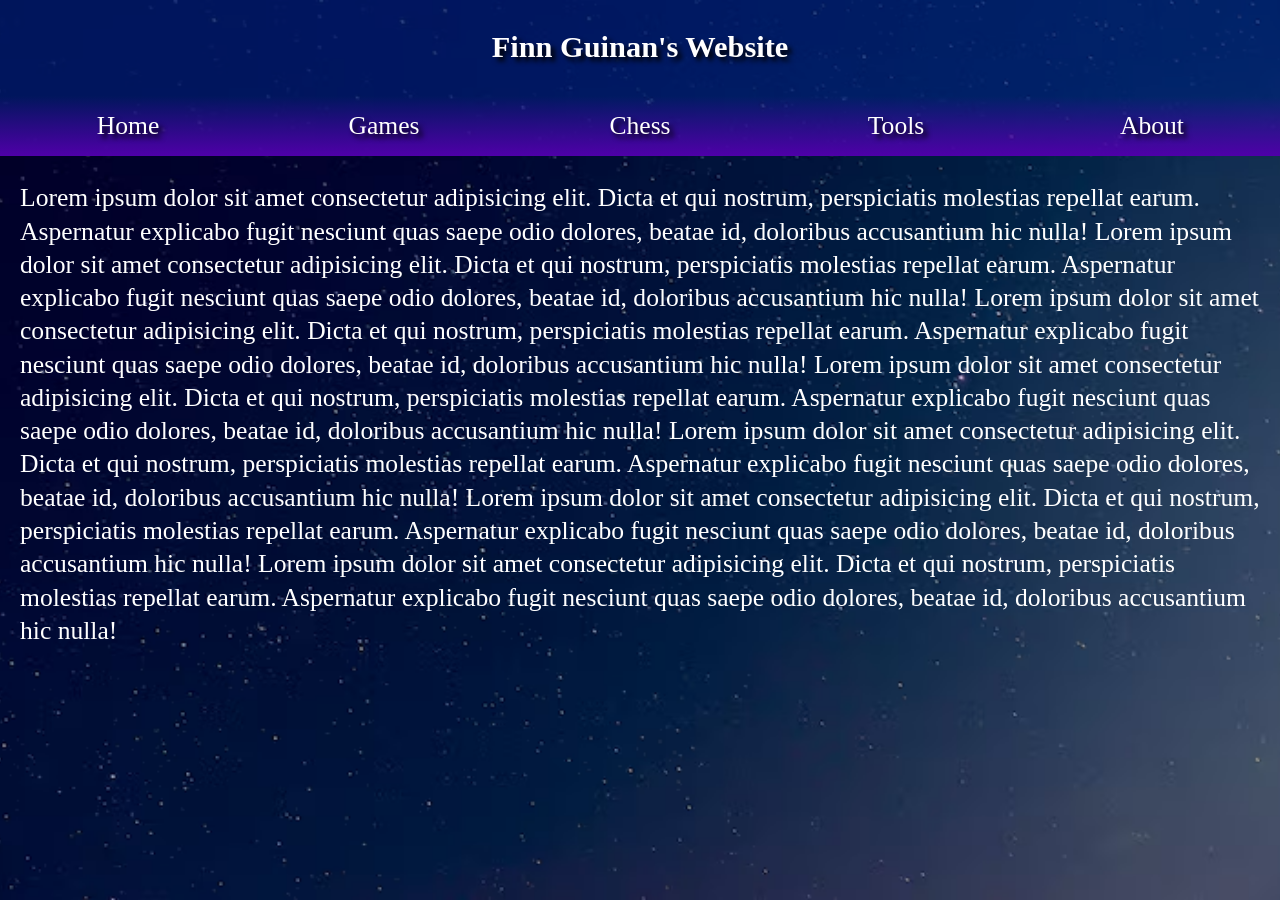
<file: index.html>
<!DOCTYPE html>
<html>
    <head>
        <meta charset="UTF-8">
        <meta name="viewport" content="width=device-width, initial-scale=1.0">
    
        <title>Finn Guinan's Website</title>
        <link rel="stylesheet" href="style.css">
    </head>
    <body>
        <header>
            <h1>Finn Guinan's Website</h1>
        </header>
        <nav class="navbar">
            <ul>
                <li><a href="">Home</a></li>
                <li><a href="/games/game.html">Games</a></li>
                <li><a href="">Chess</a></li>
                <li><a href="/tools/tools.html">Tools</a></li>
                <li><a href="/about/about.html">About</a></li>
            </ul>
        </nav>
        <main>
            <p class="text">Lorem ipsum dolor sit amet consectetur adipisicing elit. Dicta et qui nostrum, perspiciatis molestias repellat earum. Aspernatur explicabo fugit nesciunt quas saepe odio dolores, beatae id, doloribus accusantium hic nulla!
            Lorem ipsum dolor sit amet consectetur adipisicing elit. Dicta et qui nostrum, perspiciatis molestias repellat earum. Aspernatur explicabo fugit nesciunt quas saepe odio dolores, beatae id, doloribus accusantium hic nulla!
            Lorem ipsum dolor sit amet consectetur adipisicing elit. Dicta et qui nostrum, perspiciatis molestias repellat earum. Aspernatur explicabo fugit nesciunt quas saepe odio dolores, beatae id, doloribus accusantium hic nulla!
            Lorem ipsum dolor sit amet consectetur adipisicing elit. Dicta et qui nostrum, perspiciatis molestias repellat earum. Aspernatur explicabo fugit nesciunt quas saepe odio dolores, beatae id, doloribus accusantium hic nulla!
            Lorem ipsum dolor sit amet consectetur adipisicing elit. Dicta et qui nostrum, perspiciatis molestias repellat earum. Aspernatur explicabo fugit nesciunt quas saepe odio dolores, beatae id, doloribus accusantium hic nulla!
            Lorem ipsum dolor sit amet consectetur adipisicing elit. Dicta et qui nostrum, perspiciatis molestias repellat earum. Aspernatur explicabo fugit nesciunt quas saepe odio dolores, beatae id, doloribus accusantium hic nulla!
            Lorem ipsum dolor sit amet consectetur adipisicing elit. Dicta et qui nostrum, perspiciatis molestias repellat earum. Aspernatur explicabo fugit nesciunt quas saepe odio dolores, beatae id, doloribus accusantium hic nulla!</p>
        </main>
        <footer>

        </footer>
    </body>
</html>
</file>
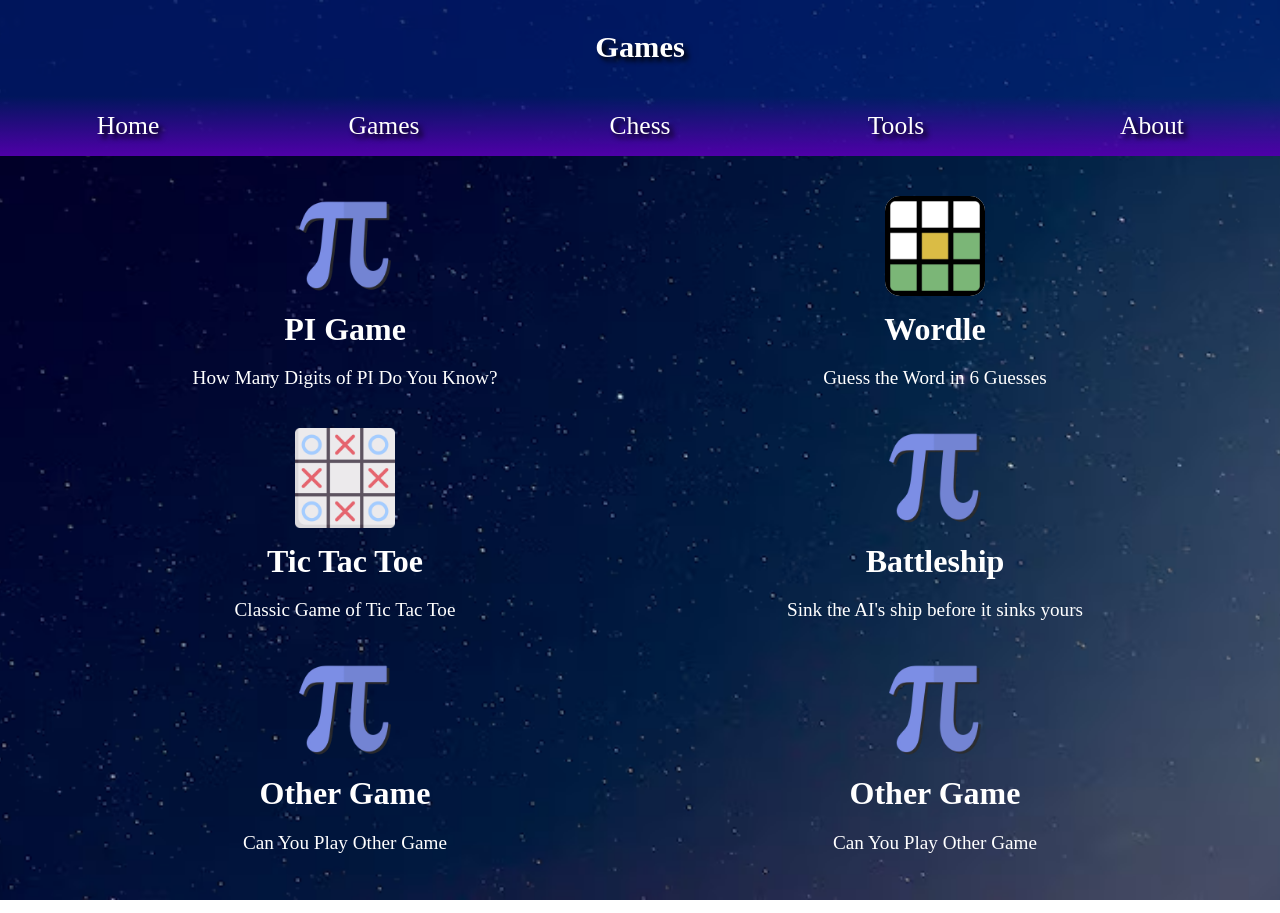
<file: games/game.html>
<!DOCTYPE html>
<html>
    <head>
        <meta charset="UTF-8">
        <meta name="viewport" content="width=device-width, initial-scale=1.0">
    
        <title>Finn Guinan's Website</title>
        <link rel="stylesheet" href="/style.css">
        <link rel="stylesheet" href="gameStyle.css">
    </head>
    <body>
        <header>
            <h1>Games</h1>
        </header>
        <nav class="navbar">
            <ul>
                <li><a href="/index.html">Home</a></li>
                <li><a href="">Games</a></li>
                <li><a href="">Chess</a></li>
                <li><a href="/tools/tools.html">Tools</a></li>
                <li><a href="/about/about.html">About</a></li>
            </ul>
        </nav>
        <main>
            <div class="games">
            <a href="piGame/piGameIndex.html">
                <img src="/images/piImage.webp" class="images">
                <h3>PI Game</h3>
                <p>How Many Digits of PI Do You Know?</p>  
            </a>

            <a href="wordle/wordleIndex.html">
                <img src="/images/wordleImage.webp" class="images" style="background-color: white; border-radius: 15px;">
                <h3>Wordle</h3>
                <p>Guess the Word in 6 Guesses</p>  
            </a>

            <a href="ttt/tttIndex.html">
                <img src="/images/tictactoeImage.png" class="images">
                <h3>Tic Tac Toe</h3>
                <p>Classic Game of Tic Tac Toe</p>  
            </a>

            <a href="battleship/battleshipIndex.html">
                <img src="/images/piImage.webp" class="images">
                <h3>Battleship</h3>
                <p>Sink the AI's ship before it sinks yours</p>  
            </a>

            <a href="">
                <img src="/images/piImage.webp" class="images">
                <h3>Other Game</h3>
                <p>Can You Play Other Game</p>  
            </a>

            <a href="">
                <img src="/images/piImage.webp" class="images">
                <h3>Other Game</h3>
                <p>Can You Play Other Game</p>  
            </a>

            </div>
        </main>
        <footer>

        </footer>
    </body>
</html>
</file>
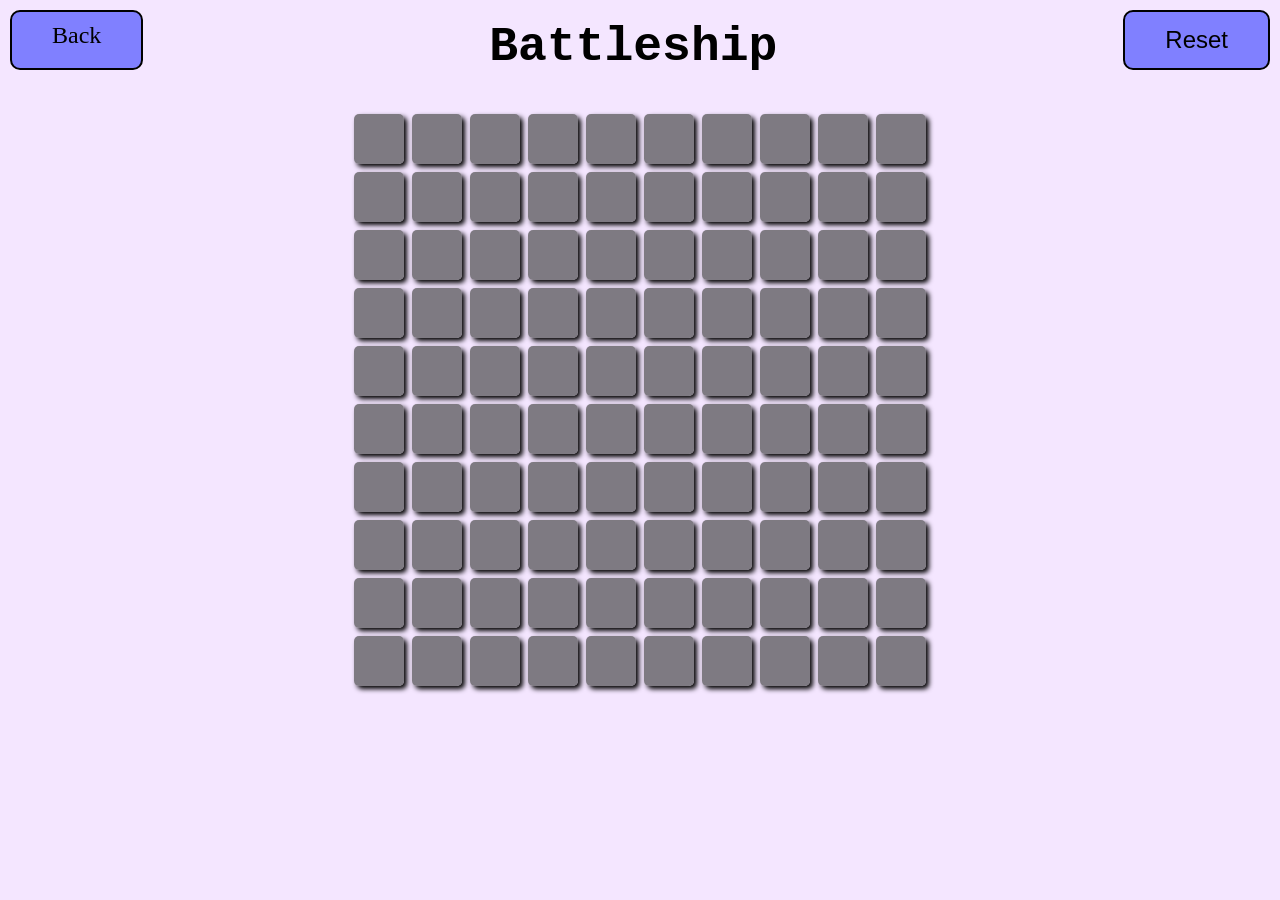
<file: games/battleship/battleshipIndex.html>
<!DOCTYPE html>
<html>
    <head>
        <meta charset="UTF-8">
        <meta name="viewport" content="width=device-width, initial-scale=1.0">
    
        <title>Finn Guinan's Website</title>
        <link rel="stylesheet" href="battleshipStyle.css">
    </head>
    <body>
        <div class="menu">
            <a href="../game.html" class="button">Back</a>
            <h1>Battleship</h1>
            <button onclick="reset()" class="button">Reset</button>
        </div>

        <div class="gameboard">
            <div id="container"></div>
        </div>

        <script src="battleshipScript.js"></script>
    </body>
</html>
</file>
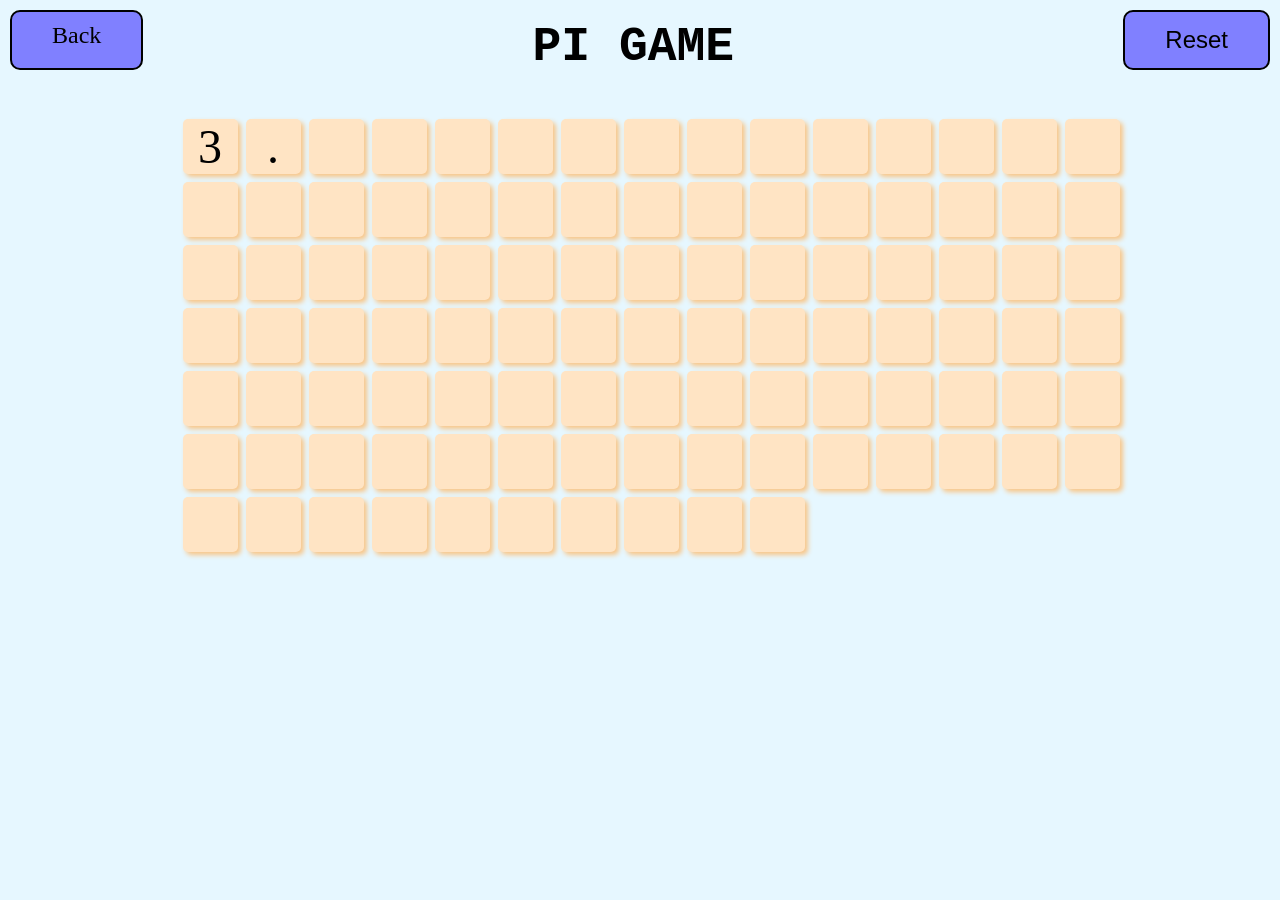
<file: games/piGame/piGameIndex.html>
<!DOCTYPE html>
<html>
    <head>
        <meta charset="UTF-8">
        <meta name="viewport" content="width=device-width, initial-scale=1.0">
    
        <title>Finn Guinan's Website</title>
        <link rel="stylesheet" href="piGameStyle.css">
    </head>
    <body>
        <div class="menu">
            <a href="../game.html" class="button">Back</a>
            <h1>PI GAME</h1>
            <button onclick="reset()" class="button">Reset</button>
        </div>
        
        <div class="gameboard">
            <div id="container"></div>
        </div>
        <script src="piGameScript.js"></script>
    </body>
</html>
</file>
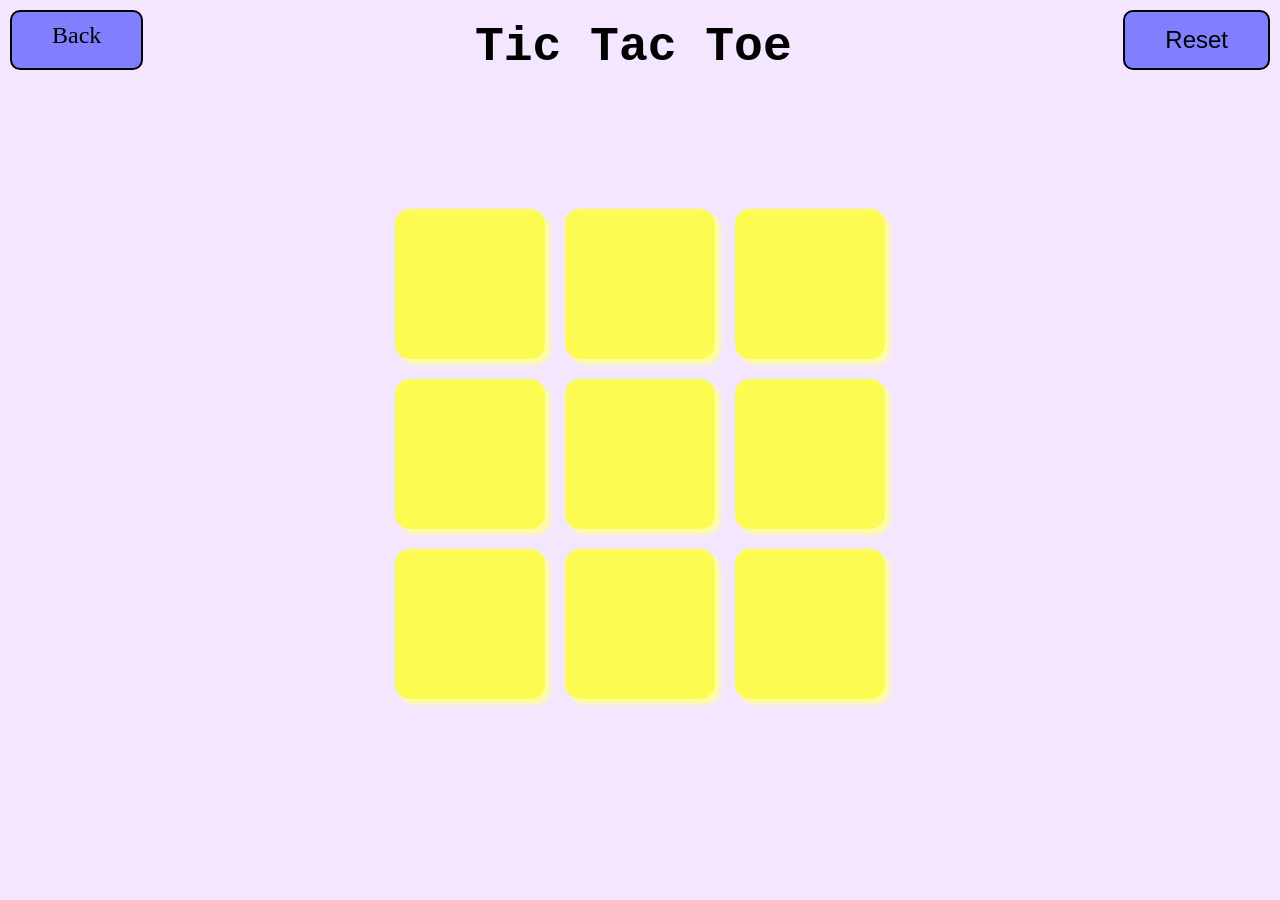
<file: games/ttt/tttIndex.html>
<!DOCTYPE html>
<html>
    <head>
        <meta charset="UTF-8">
        <meta name="viewport" content="width=device-width, initial-scale=1.0">
    
        <title>Finn Guinan's Website</title>
        <link rel="stylesheet" href="tttStyle.css">
    </head>
    <body>
        <div class="container">
            <a href="../game.html" class="button">Back</a>
            <h1>Tic Tac Toe</h1>
            <button onclick="reset()" class="button">Reset</button>
        </div>

        <div class="gameBoard">
            <button class="box"></button>
            <button class="box"></button>
            <button class="box"></button>
            <button class="box"></button>
            <button class="box"></button>
            <button class="box"></button>
            <button class="box"></button>
            <button class="box"></button>
            <button class="box"></button>
            <div id="winBox"></div>
        </div>

        <script src="tttScript.js"></script>
    </body>
</html>
</file>
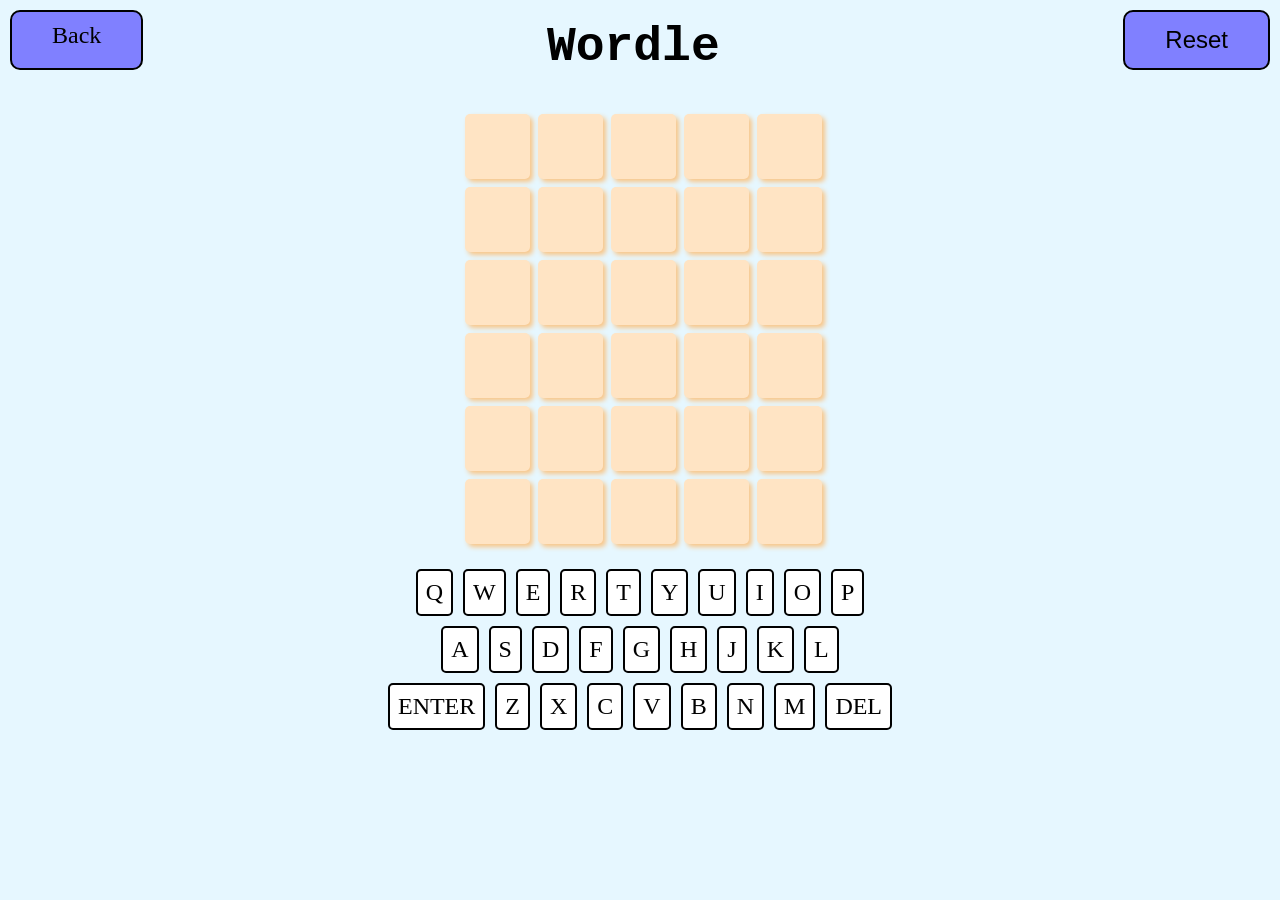
<file: games/wordle/wordleIndex.html>
<!DOCTYPE html>
<html>
    <head>
        <meta charset="UTF-8">
        <meta name="viewport" content="width=device-width, initial-scale=1.0">
    
        <title>Finn Guinan's Website</title>
        <link rel="stylesheet" href="wordleStyle.css">
    </head>
    <body>
        <div class="menu">
            <a href="../game.html" class="button">Back</a>
            <h1>Wordle</h1>
            <button onclick="reset()" class="button">Reset</button>
        </div>
        
        <div class="gameboard">
            <div id="container"></div>
            <div id="keys">
                <div class="rows">
                    <div class="letter" id="q" onclick="updateBoard('q')">Q</div>
                    <div class="letter" id="w" onclick="updateBoard('w')">W</div>
                    <div class="letter" id="e" onclick="updateBoard('e')">E</div>
                    <div class="letter" id="r" onclick="updateBoard('r')">R</div>
                    <div class="letter" id="t" onclick="updateBoard('t')">T</div>
                    <div class="letter" id="y" onclick="updateBoard('y')">Y</div>
                    <div class="letter" id="u" onclick="updateBoard('u')">U</div>
                    <div class="letter" id="i" onclick="updateBoard('i')">I</div>
                    <div class="letter" id="o" onclick="updateBoard('o')">O</div>
                    <div class="letter" id="p" onclick="updateBoard('p')">P</div>
                </div>
                <div class="rows">
                    <div class="letter" id="a" onclick="updateBoard('a')">A</div>
                    <div class="letter" id="s" onclick="updateBoard('s')">S</div>
                    <div class="letter" id="d" onclick="updateBoard('d')">D</div>
                    <div class="letter" id="f" onclick="updateBoard('f')">F</div>
                    <div class="letter" id="g" onclick="updateBoard('g')">G</div>
                    <div class="letter" id="h" onclick="updateBoard('h')">H</div>
                    <div class="letter" id="j" onclick="updateBoard('j')">J</div>
                    <div class="letter" id="k" onclick="updateBoard('k')">K</div>
                    <div class="letter" id="l" onclick="updateBoard('l')">L</div>
                </div>
                <div class="rows">
                    <div class="letter" onclick="enter()">ENTER</div>
                    <div class="letter" id="z" onclick="updateBoard('z')">Z</div>
                    <div class="letter" id="x" onclick="updateBoard('x')">X</div>
                    <div class="letter" id="c" onclick="updateBoard('c')">C</div>
                    <div class="letter" id="v" onclick="updateBoard('v')">V</div>
                    <div class="letter" id="b" onclick="updateBoard('b')">B</div>
                    <div class="letter" id="n" onclick="updateBoard('n')">N</div>
                    <div class="letter" id="m" onclick="updateBoard('m')">M</div>
                    <div class="letter" onclick="remove()">DEL</div>
                </div>
            </div>
        </div>
        <script type="module" src="wordleScript.js"></script>
    </body>
</html>
</file>
<file: style.css>
*{
    box-sizing: border-box;
}
html{
    overflow-y: auto;
    scrollbar-width: none;
    -ms-overflow-style: none;
    overscroll-behavior: none;
}
html::-webkit-scrollbar {
    display: none;
}
body{
    margin: 0;
    background-image: url(/images/backgroundHome.jpg.avif);
    background-position: center;
    background-repeat: no-repeat;
    background-size: cover;
    background-attachment: fixed;
}
main{
    margin-left: 20px;
    margin-right: 20px;
    color: white;
}
header{
    /* background-color: hsla(321, 100%, 30%, 0.7); */
    background-color: hsla(223, 100%, 25%, 0.6);
    padding: 10px;
}
h1{
    text-align: center;
    color: white;
    text-shadow: 4px 4px 5px black;   
}
.navbar{
    position: sticky;
    top: 0;
    z-index: 100;
}
.navbar ul{
    list-style-type: none;
    /* background: linear-gradient(180deg, hsla(321, 100%, 30%, 0.7), hsl(237, 100%, 10%)); */
    background: linear-gradient(180deg, hsla(223, 100%, 25%, 0.6), hsl(268, 100%, 33%));
    padding: 0px;
    margin: 0px;
    overflow: hidden;
}

.navbar a{
    text-decoration: none;
    color: white;
    text-shadow: 4px 4px 5px hsl(0, 0%, 0%); 
    padding: 15px;
    display: block;
    text-align: center;
    font-size: 1.5em;
}

.navbar a:hover{
    /* background: linear-gradient(180deg, hsla(321, 100%, 35%, 0.7), hsl(237, 100%, 15%)); */
    background: linear-gradient(180deg, hsla(223, 100%, 40%, 0.6), hsl(268, 100%, 30%));
    box-shadow: 2px 2px 15px 10px hsla(267, 100%, 35%, 0.7);
}

.navbar li{
    float: left;
    width: 20vw;
}
@media only screen and (max-height: 400px) {
    header{display: none;}
}

/* Extra small devices (phones, 600px and down) */
@media only screen and (max-width: 600px) {
   .text{font-size: 1.2em;} 
   .navbar a{font-size: 1.3em;}
   h1{font-size: 1.5em;}
   .text{line-height: 1.2;}

}

@media only screen and (min-width: 600px) {
    .text{font-size: 1.3em;} 
    h1{font-size: 1.5em;}
    .text{line-height: 1.3;}

}

/* Medium devices (landscape tablets, 768px and up) */
@media only screen and (min-width: 768px) {
    .text{font-size: 1.4em;}
    h1{font-size: 1.9em;}
}

/* Large devices (laptops/desktops, 992px and up) */
@media only screen and (min-width: 992px) {
    .text{font-size: 1.5em;}
    .navbar a{font-size: 1.6em;}
    .text{line-height: 1.3;}

}

/* Extra large devices (large laptops and desktops, 1200px and up) */
@media only screen and (min-width: 1200px) {
    .text{font-size: 1.6em;}
}
</file>
<file: games/gameStyle.css>
.images{
    width: 100px;
}
.games{
    display: grid;
    grid-template-columns: 1fr 1fr; 
    gap: 20px; 
    text-align: center;
    margin: 40px;
}
.games a{
    text-decoration: none;
    color: white;
    font-size: 1.2rem;
}
h3{
    font-size: 2rem;
    margin: 10px;
}

/* Extra small devices (phones, 600px and down) */
@media only screen and (max-width: 768px) {
    .games{
    grid-template-columns: 1fr;}
}
</file>
<file: games/battleship/battleshipStyle.css>
body{
    margin: 0;
    box-sizing: border-box;
    background-color: hsl(275, 100%, 95%);
}
h1{
    margin: 20px;
    font-size: 3em;
    font-family: 'Courier New', Courier, monospace;
    font-weight: bold;
}
.button{
    box-sizing: border-box;
    background-color: hsl(240, 100%, 75%);
    padding: 10px 40px;
    height: 60px;
    margin: 10px;
    color: black;
    text-align: center;
    font-size: 1.5rem;
    text-decoration: none;
    border: 2px solid black;
    border-radius: 10px;
    cursor: pointer;
}
.button:hover{
    background-color: hsl(240, 100%, 80%);
}
.menu{
    display: flex;
    justify-content: space-between;
}
#winBox{
    position: fixed;
    z-index: 10;
    top: 25%;
    left: 25%;
    width: 50vw;
    height: 50vh;
    display: none;
    justify-content: center;
    align-items: center;
    font-size: 3.5em;
    font-weight: bold;
    color: rgb(0, 255, 162);
    text-shadow: 4px 4px 5px black;
}
.tiles{
    background-color: hsla(0, 0%, 30%, 0.7);
    box-shadow: 3px 3px 5px black;
    border-radius: 5px;
    width: 50px;
    height: 50px;
    text-align: center;
    font-size: 3em;
    aspect-ratio: 1;
    font-weight: bold;
}
.gameboard{
    display: grid;
    place-items: center;
}
#container{
    display: grid;
    grid-template-columns: repeat(10, 50px);
    grid-template-rows: repeat(10, 50px);
    gap: 8px;
    width: max-content;
    margin: 20px;
}
/* Extra small devices (phones, 600px and down) */
@media only screen and (max-width: 768px) {
   h1{font-size: 2em;}
}
</file>
<file: games/piGame/piGameStyle.css>
body{
    margin: 0;
    box-sizing: border-box;
    background-color: hsl(200, 100%, 95%);
}
h1{
    margin: 20px;
    font-size: 3em;
    font-family: 'Courier New', Courier, monospace;
    font-weight: bold;
}
.tiles{
    background-color: bisque;
    box-shadow: 3px 3px 5px hsl(33, 90%, 75%);
    border-radius: 5px;
    width: 55px;
    height: 55px;
    text-align: center;
    font-size: 3em;
}
#container{
    display: grid;
    gap: 8px;
    margin: 25px;
}
.gameboard{
    display: grid;
    place-items: center;
}
.button{
    box-sizing: border-box;
    background-color: hsl(240, 100%, 75%);
    padding: 10px 40px;
    height: 60px;
    margin: 10px;
    color: black;
    text-align: center;
    font-size: 1.5rem;
    text-decoration: none;
    border: 2px solid black;
    border-radius: 10px;
    cursor: pointer;
}
.button:hover{
    background-color: hsl(240, 100%, 80%);
}
.menu{
    display: flex;
    justify-content: space-between;
    margin: 0;
}
/* Extra small devices (phones, 600px and down) */
@media only screen and (max-width: 768px) {
   #container{
        grid-template-columns: repeat(8, 1fr);
        width: 525px;
    }
}

/* Medium devices (landscape tablets, 768px and up) */
@media only screen and (min-width: 768px) {
    #container{
        grid-template-columns: repeat(11, 1fr);
        width: 700px;
    }
}

/* Large devices (laptops/desktops, 992px and up) */
@media only screen and (min-width: 992px) {
    #container{
        grid-template-columns: repeat(15, 1fr);
        width: 915px;
    }

}
/* Extra large devices (large laptops and desktops, 1200px and up) */
@media only screen and (min-width: 1300px) {
    #container{
        grid-template-columns: repeat(20, 1fr);
        width: 1250px;
    }
}
</file>
<file: games/ttt/tttStyle.css>
body{
    margin: 0;
    box-sizing: border-box;
    background-color: hsl(275, 100%, 95%);
}
h1{
    margin: 20px;
    font-size: 3em;
    font-family: 'Courier New', Courier, monospace;
    font-weight: bold;
}
.button{
    box-sizing: border-box;
    background-color: hsl(240, 100%, 75%);
    padding: 10px 40px;
    height: 60px;
    margin: 10px;
    color: black;
    text-align: center;
    font-size: 1.5rem;
    text-decoration: none;
    border: 2px solid black;
    border-radius: 10px;
    cursor: pointer;
}
.button:hover{
    background-color: hsl(240, 100%, 80%);
}
.container{
    display: flex;
    justify-content: space-between;
}
.box{
    width: 150px;
    height: 150px;
    background-color: hsla(60, 100%, 60%, 0.85);
    box-shadow: 5px 5px 5px hsl(60, 100%, 80%);
    border: none;
    border-radius: 15px;
    cursor: pointer;
}
.box:hover{
    background-color: hsla(54, 100%, 50%, 0.85);
    box-shadow: 5px 5px 5px hsl(54, 100%, 65%);
}
.boxBlue{
    background-color: blue;
    box-shadow: 5px 5px 5px hsl(236, 100%, 80%);
}
.boxBlue:hover{
    background-color: hsl(240, 100%, 60%);
    box-shadow: 5px 5px 5px hsl(240, 100%, 80%);
}
.boxRed{
    background-color: red;
    box-shadow: 5px 5px 5px hsl(0, 100%, 80%);
}
.boxRed:hover{
    background-color: hsl(0, 100%, 60%);
    box-shadow: 5px 5px 5px hsl(0, 100%, 85%);
}
.gameBoard{
    display: grid;
    grid-template-columns: repeat(3, 150px); 
    grid-template-rows: repeat(3, 150px); 
    gap: 20px;
    height: 80vh;
    place-content: center;
}
#winBox{
    position: fixed;
    z-index: 10;
    top: 25%;
    left: 25%;
    width: 50vw;
    height: 50vh;
    display: none;
    justify-content: center;
    align-items: center;
    font-size: 3.5em;
    font-weight: bold;
    color: rgb(0, 255, 162);
    text-shadow: 4px 4px 5px black;
}

/* Extra small devices (phones, 600px and down) */
@media only screen and (max-width: 768px) {
   h1{font-size: 2em;}
}
</file>
<file: games/wordle/wordleStyle.css>
body{
    margin: 0;
    box-sizing: border-box;
    background-color: hsl(200, 100%, 95%);
}
h1{
    margin: 20px;
    font-size: 3em;
    font-family: 'Courier New', Courier, monospace;
    font-weight: bold;
}
.tiles{
    background-color: bisque;
    box-shadow: 3px 3px 5px hsl(33, 90%, 75%);
    border-radius: 5px;
    width: 65px;
    height: 65px;
    text-align: center;
    font-size: 3.5em;
}
#container{
    display: grid;
    grid-template-rows: repeat(6, 1fr);    
    grid-template-columns: repeat(5, 1fr); 
    gap: 8px;
    width: 350px;
    margin: 20px;
}
.letter{
    margin: 5px;
    padding: 8px;
    text-align: center;
    font-size: 1.5em;
    display: inline-block;
    border: 2px solid;
    border-radius: 5px;
    background-color: white;
    cursor: pointer;
}

#keys{
    display: flex;
    flex-direction: column;
    justify-content: center;
}
.rows{
    display: flex;
    justify-content: center;
}
.gameboard{
    display: grid;
    place-items: center;
}
.button{
    box-sizing: border-box;
    background-color: hsl(240, 100%, 75%);
    padding: 10px 40px;
    height: 60px;
    margin: 10px;
    color: black;
    text-align: center;
    font-size: 1.5rem;
    text-decoration: none;
    border: 2px solid black;
    border-radius: 10px;
    cursor: pointer;
}
.winBox{
    position: fixed;
    z-index: 10;
    top: 25%;
    left: 25%;
    width: 50vw;
    height: 50vh;
    display: none;
    justify-content: center;
    align-items: center;
    font-size: 3.5em;
    font-weight: bold;
    color: hsl(32, 100%, 50%);
    text-shadow: 4px 4px 5px black;
}
.button:hover{
    background-color: hsl(240, 100%, 80%);
}
.menu{
    display: flex;
    justify-content: space-between;
    margin: 0;
}
</file>
